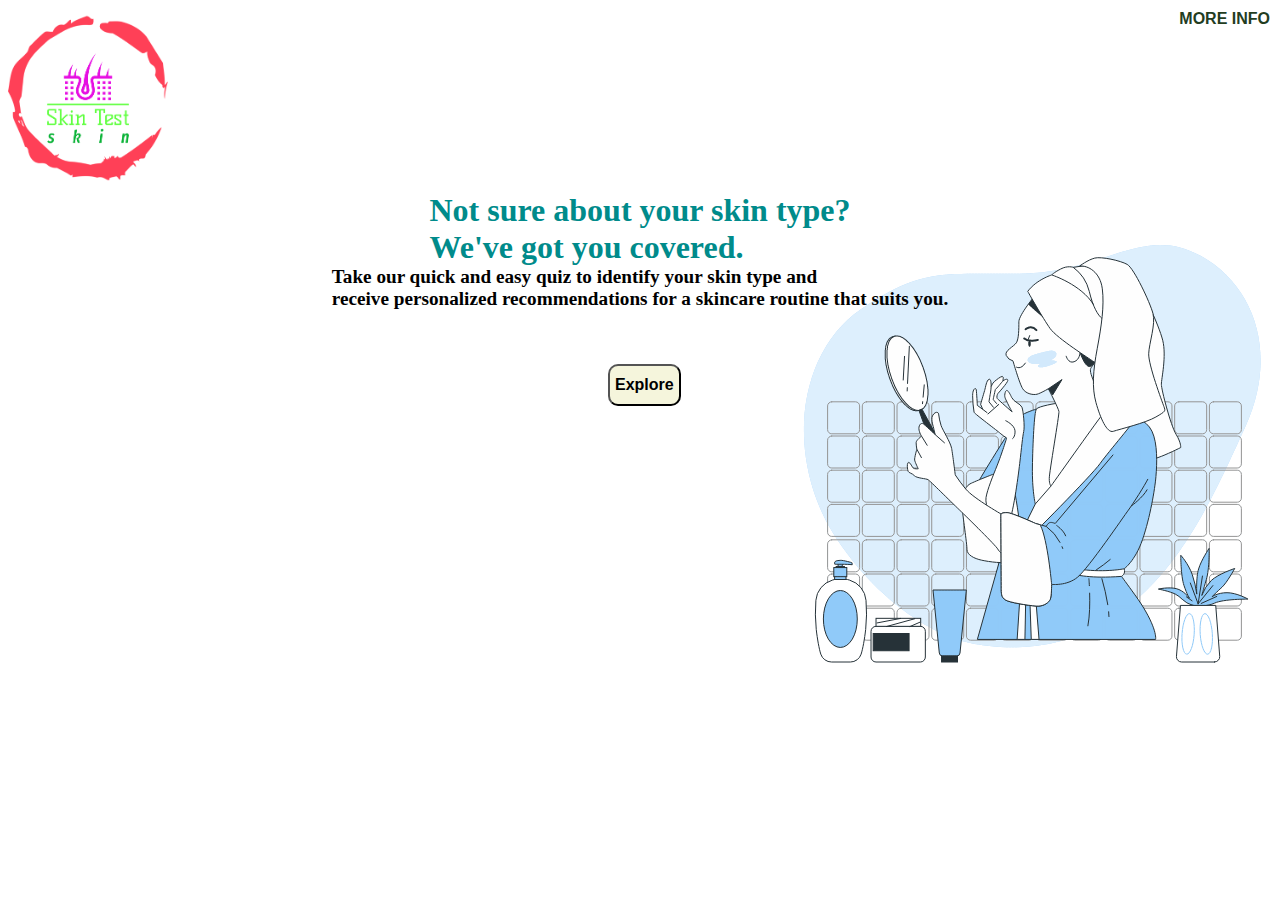
<file: index.html>
<!DOCTYPE html>
<html lang="en">
<head>
    <meta charset="UTF-8">
    <meta http-equiv="X-UA-Compatible" content="IE=edge">
    <meta name="viewport" content="width=device-width, initial-scale=1.0">
    <link rel="stylesheet" href="style.css">
    <title>SkinTest</title>
</head>
<body>
    <img src="image/logo-no-background.png.png" class="logo" width="180" height="180" alt="image">
    <a href="more.html"  class="hhh">MORE INFO</a>
    <br>
    <h1 class="writeup1">Not sure about your skin type? <br> We've got you covered.</h1>
    <p class="writeup"> Take our quick and easy quiz to identify your skin type and <br> receive personalized recommendations for a skincare routine that suits you. </p>
    <br>
    <br>
    <br>
    <button class="button"> <a href="quiz.html">Explore</a></button>

    
    
    
</body>
</html>
</file>
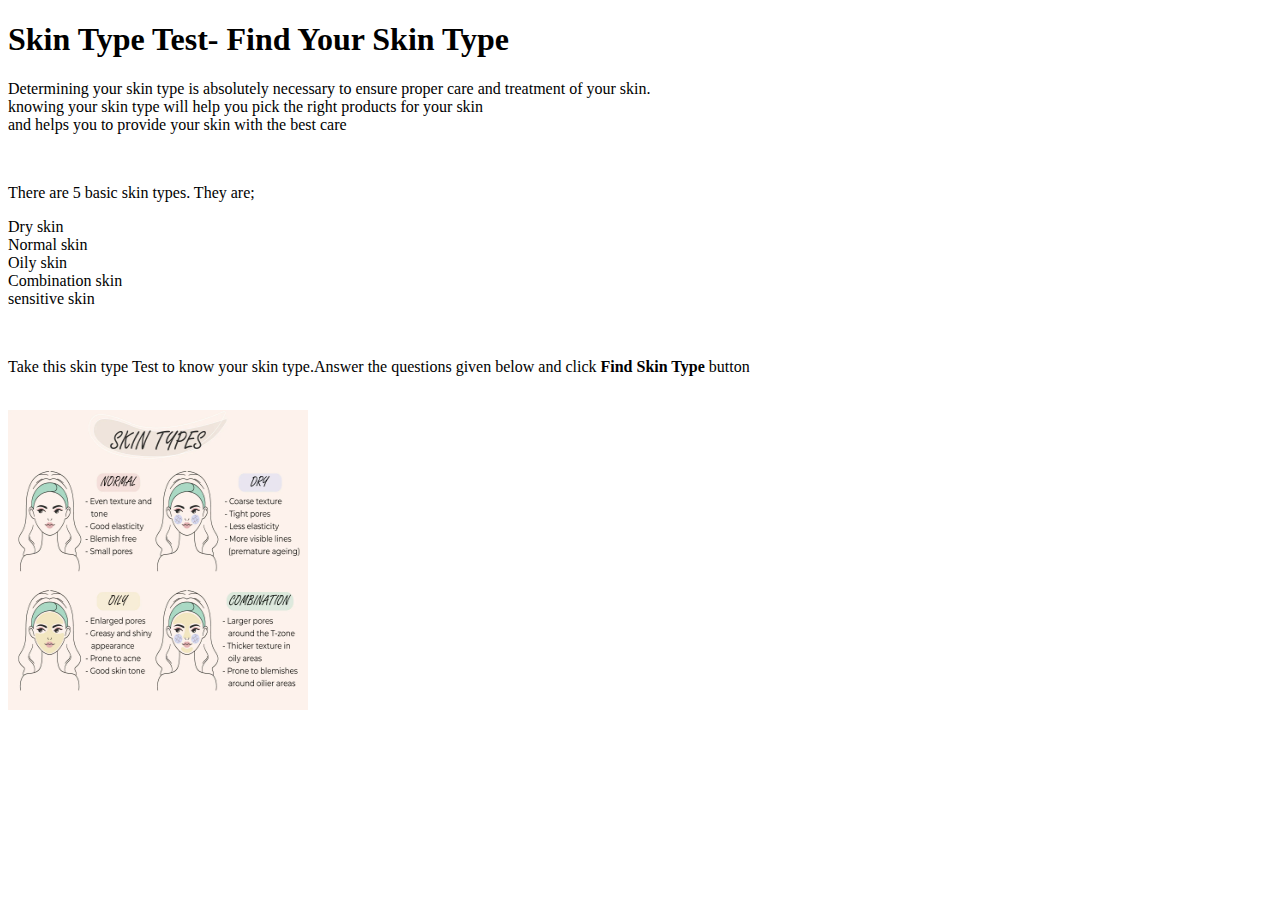
<file: more.html>
<!DOCTYPE html>
<html lang="en">
<head>
    <meta charset="UTF-8">
    <meta name="viewport" content="width=device-width, initial-scale=1.0">
    <link rel="stylesheet" href="style3.css">
    <title>Document</title>
</head>
<body>
    <h1>Skin Type Test- Find Your Skin Type</h1>
    <p>Determining your skin type is absolutely necessary to ensure proper care and treatment of your skin. <br> knowing your skin type will help you pick the right products for your skin <br> and helps you to provide your skin with the best care</p>
    <br>
    <p>There are 5 basic skin types. They are;</p>
    <p>
        <li>
            Dry skin
        </li>
        <li>
            Normal skin
        </li>
        <li>
            Oily skin
        </li>
        <li>
            Combination skin
        </li>
        <li>
            sensitive skin
        </li>
    </p>
    <br>
    <p>Take this skin type Test to know your skin type.Answer the questions given below and click <b>Find Skin Type</b> button</p>
    <br>
    <img src="image/Different-skin-types.png.webp" alt="" width="300" height="300">
</body>
</html>
</file>
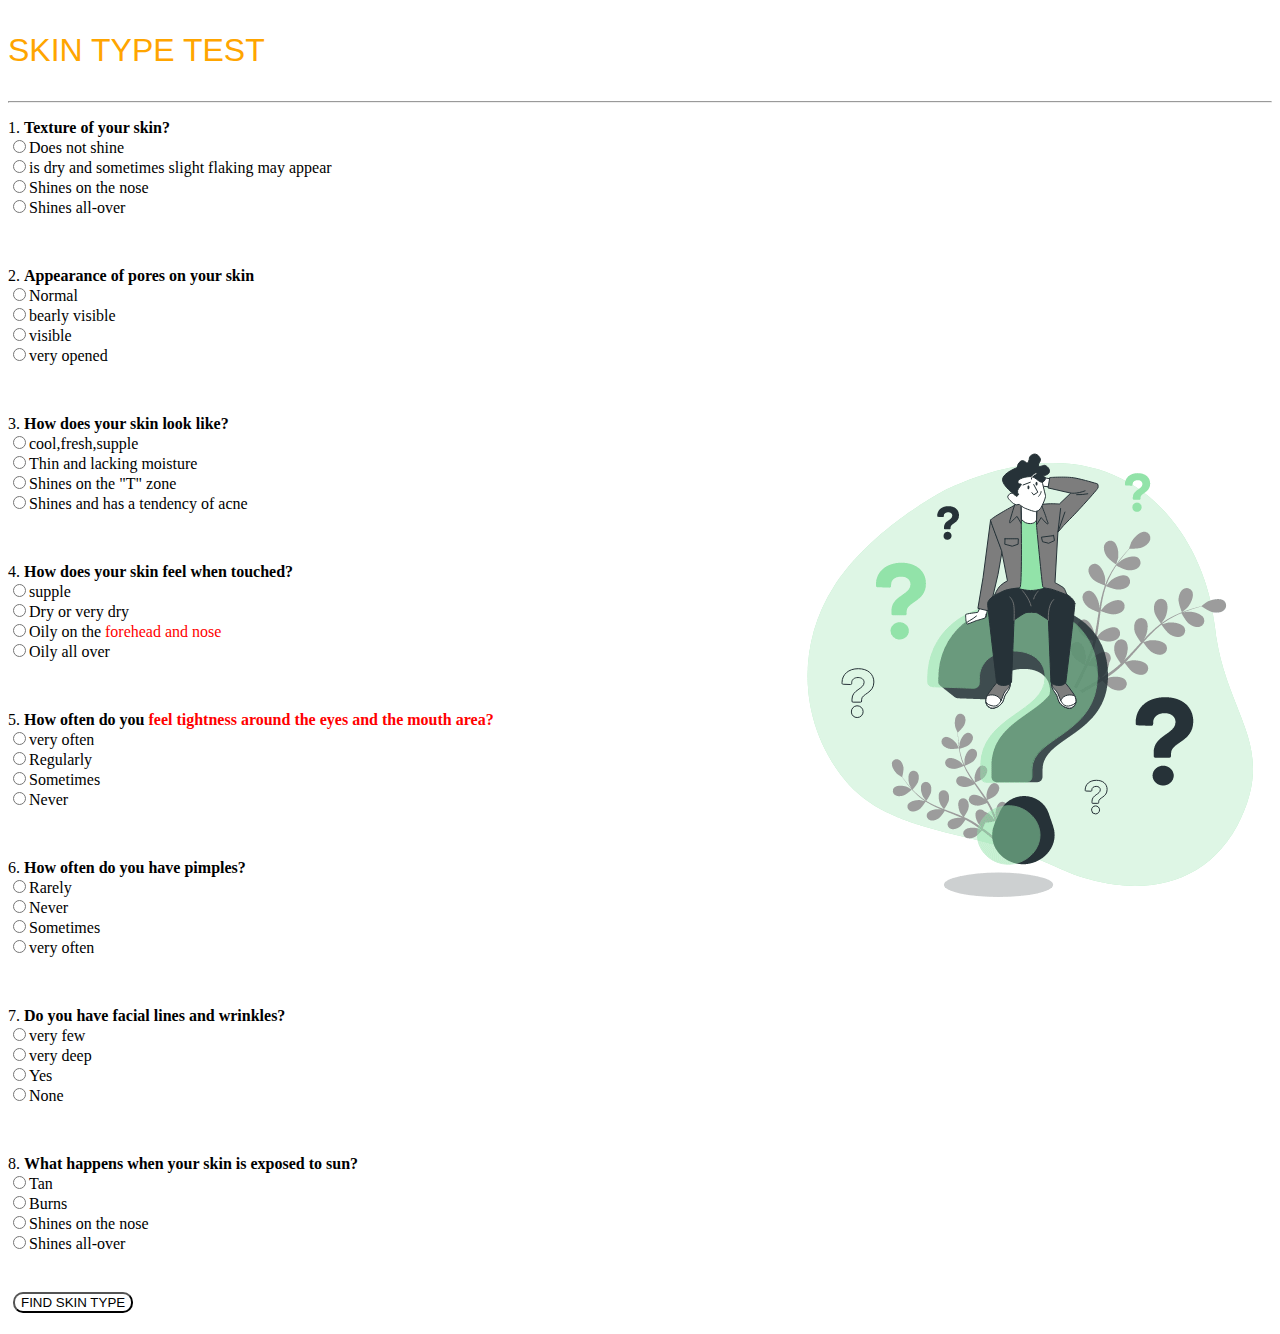
<file: quiz.html>
<!DOCTYPE html>
<html lang="en">
<head>
    <meta charset="UTF-8">
    <meta http-equiv="X-UA-Compatible" content="IE=edge">
    <meta name="viewport" content="width=device-width, initial-scale=1.0">
    <link rel="stylesheet" href="style2.css">
    <title>SkinTest2</title>
</head>
<body>
    <div id="quiz-container">
        <div class="header-container">
            <p class="main-header">SKIN TYPE TEST</p>
            <hr>
        </div>
        
        <div class="question-container">
            <p>1. <b> Texture of your skin?</b>
                <br>
                <input type="radio" name="skin" value="texture881" >Does not shine
                <br>
                <input type="radio" name="skin" value="texture882">is dry and sometimes slight flaking may appear
                <br>
                <input type="radio" name="skin" value="texture883">Shines on the nose
                <br>
                <input type="radio" name="skin" value="texture884">Shines all-over
            </p>
            <br>
            <p>2. <b>Appearance of pores on your skin</b> 
                <br>
                <input type="radio" name="skin1" value="pores771">Normal
                <br>
                <input type="radio" name="skin1" value="pores772">bearly visible
                <br>
                <input type="radio" name="skin1" value="pores773">visible
                <br>
                <input type="radio" name="skin1" value="pores774">very opened
            </p>
            <br>
            <p>3. <b> How does your skin look like?</b>
                <br>
                <input type="radio" name="skin2" value="skin661">cool,fresh,supple
                <br>
                <input type="radio" name="skin2" value="skin662">Thin and lacking moisture
                <br>
                <input type="radio" name="skin2" value="skin663">Shines on the "T" zone
                <br>
                <input type="radio" name="skin2" value="skin664">Shines and has a tendency of acne
            </p>
            <br>
            <p>4. <b>How does your skin feel when touched?</b> 
                <br>
                <input type="radio" name="skin3" value="feel551">supple
                <br>
                <input type="radio" name="skin3" value="feel552">Dry or very dry
                <br>
                <input type="radio" name="skin3" value="feel553">Oily on the  <span>forehead and nose</span>
                <br>
                <input type="radio" name="skin3" value="feel554">Oily all over
            </p>
            <br>
            <p>5. <b>How often do you <span>feel tightness around the eyes and the mouth area?</span> </b>
                <br>
                <input type="radio" name="skin4" value="tight441">very often
                <br>
                <input type="radio" name="skin4" value="tight442">Regularly
                <br>
                <input type="radio" name="skin4" value="tight443">Sometimes
                <br>
                <input type="radio" name="skin4" value="tight444">Never
            </p>
            <br>
            <p>6. <b>How often do you have pimples?</b> 
                <br>
                <input type="radio" name="skin5" value="pimples331">Rarely
                <br>
                <input type="radio" name="skin5" value="pimples332">Never
                <br>
                <input type="radio" name="skin5" value="pimples333">Sometimes
                <br>
                <input type="radio" name="skin5" value="pimples334">very often
            </p>
            <br>
            <p>7. <b>Do you have facial lines and wrinkles?</b> 
                <br>
                <input type="radio" name="skin6" value="skin221">very few
                <br>
                <input type="radio" name="skin6" value="skin222">very deep
                <br>
                <input type="radio" name="skin6" value="skin223">Yes
                <br>
                <input type="radio" name="skin6" value="skin224">None
            </p>
            <br>
            <p>8. <b>What happens when your skin is exposed to sun?</b>
                <br>
                <input type="radio" name="skin7" value="skin111">Tan
                <br>
                <input type="radio" name="skin7" value="skin112">Burns
                <br>
                <input type="radio" name="skin7" value="skin113">Shines on the nose
                <br>
                <input type="radio" name="skin7" value="skin114">Shines all-over
            </p>
            <br>
        </div>

        <div class="button-container">
            <button class="final" onclick="calculateSkinType()">FIND SKIN TYPE</button>
        </div>

        <div class="result-container">
            <p class="result"></p>
        </div>
    </div>

    <script>
        function calculateSkinType() {
            const answers = {
                skin: getRadioValue("skin"),
                skin1: getRadioValue("skin1"),
                skin2: getRadioValue("skin2"),
                skin3: getRadioValue("skin3"),
                skin4: getRadioValue("skin4"),
                skin5: getRadioValue("skin5"),
                skin6: getRadioValue("skin6"),
                skin7: getRadioValue("skin7")
            };

            const resultElement = document.querySelector(".result");

            if (allQuestionsAnswered(answers)) {
                let skinType;

                if (
                    (answers.skin === 'texture883'|| answers.skin === 'texture884')&&
                    answers.skin1 === 'pores771'&&
                    (answers.skin2 === 'skin663' || answers.skin2 === 'skin664')&&
                    answers.skin3 === 'feel553' &&
                    answers.skin4 === 'tight443' &&
                    (answers.skin5 === 'pimples333' || answers.skin5==='pimples334') &&
                    (answers.skin6 === 'skin224'|| answers.skin6 ==='skin221') &&
                    (answers.skin7 === 'skin113' || answers.skin7==='skin114')
                ) {
                    skinType = 'Combination Skin';
                } else if (
                    answers.skin === 'texture881' &&
                    answers.skin1 === 'pores771' &&
                    answers.skin2 === 'skin661' &&
                    answers.skin3 === 'feel551' &&
                    (answers.skin4 === 'tight444' || answers.skin4 === 'tight443')&&
                    (answers.skin5 === 'pimples331' || answers.skin5 === 'pimples332') &&
                    (answers.skin6 === 'skin221' || answers.skin6 === 'skin224') &&
                    (answers.skin7 === 'skin111'|| answers.skin7 === 'skin112') 
                ) {
                    skinType = 'Normal Skin';
                } else if (
                    answers.skin === 'texture884' &&
                    answers.skin1 === 'pores773' &&
                    answers.skin2 === 'skin664' &&
                    answers.skin3 === 'feel554' &&
                    (answers.skin4 === 'tight443' || answers.skin4 === 'tight444') &&
                    (answers.skin5 === 'pimples333' || answers.skin5 === 'pimples334') &&
                    answers.skin6 === 'skin224' &&
                    (answers.skin7 === 'skin113' || answers.skin7 === 'skin114')
                ) {
                    skinType = 'Oily Skin';
                } else if (
                    answers.skin === 'texture882' &&
                    answers.skin1 === 'pores771' &&
                    answers.skin2 === 'skin662' &&
                    answers.skin3 === 'feel552' &&
                    answers.skin4 === 'tight442' &&
                    answers.skin5 === 'pimples332' &&
                    answers.skin6 === 'skin221' &&
                    (answers.skin7 === 'skin111' || answers.skin7 === 'skin112')
                ) {
                    skinType = 'Dry Skin';
                } else {
                    skinType = 'Normal skin';
                }

                resultElement.textContent = "Your skin type is " + skinType;
            } else {
                resultElement.textContent = "Please answer all questions.";
            }
        }

        function getRadioValue(name) {
            const options = document.getElementsByName(name);

            for (const option of options) {
                if (option.checked) {
                    return option.value;
                }
            }

            return null;
        }

        function allQuestionsAnswered(answers) {
            for (const key in answers) {
                if (answers[key] === null || answers[key] === undefined) {
                    return false;
                }
            }
            return true;
        }
    </script>
</body>
</html>
</file>
<file: style.css>
.logo{
    width: 160px;
    margin-right: 45px;
}
body{
    background-position: right;
    background-image:url(image/Skincare\ \(1\).png.gif) ;
    background-repeat: no-repeat;
    background-attachment: fixed;
    background-color:white;
}
h1{
    color: darkred;
    font-family: Impact, Haettenschweiler, 'Arial Narrow Bold', sans-serif;
    font-size: xx-large;
}
.writeup{
    display: flex;
    justify-content: center;
    margin:0; 
    color: black;
    font-size: larger;
    font-weight: bolder;
    font-family: Georgia, 'Times New Roman', Times, serif;
    font-stretch: ultra-condensed;
    font-variant: initial;
    letter-spacing: normal;
}
.writeup1{
    display: flex;
    justify-content: center;
    margin:0; 
    color:darkcyan;
    font-size: xx-large;
    font-weight: bolder;
    font-family: Georgia, 'Times New Roman', Times, serif;
    font-stretch: ultra-condensed;
    font-variant: initial;
    letter-spacing: normal;
}
.button a {
    background-color: transparent;
    color: black;
    font-size: larger;
    font-weight: bolder;
    font-family: 'Lucida Sans', 'Lucida Sans Regular', 'Lucida Grande', 'Lucida Sans Unicode', Geneva, Verdana, sans-serif;
    display: flex;
    text-align: center;
    margin: auto;
    margin-top: auto;
    text-decoration: none;
    flex-grow: inherit;

}
.button{
    border-radius: 10px;
    padding-top: 10px;
    padding-bottom: 10px;
    padding-left: 5px;
    padding-right: 5px;
    margin-left: 600px;
    background-color: beige;
    transition: transform 0.3s ease-in;
    text-align: center;
}
.button:hover{
    transform: scale(1.2);
    background-color: transparent;
    border: 1px solid black;
}
.button a:hover{
    color: aqua;
}
.hhh {
    position: absolute;
    top: 0;
    right: 0;
    margin: 10px; 
    text-decoration: none;
    color:rgb(35, 61, 31);
    font-weight: bolder;
    font-family: 'Franklin Gothic Medium', 'Arial Narrow', Arial, sans-serif;
    cursor: progress;
    

}
@media(max-width:890px){
    .writeup{
        display: flex;
        justify-content: center;
        margin:0; 
        color: black;
        font-size: x-large;
        font-weight: bolder;
        font-family: Georgia, 'Times New Roman', Times, serif;
        font-stretch: ultra-condensed;
        font-variant: initial;
        letter-spacing: normal;
        padding: 20px 5px;
    }
    .logo{
        width: 90px;
        height: 90px;
        margin-right: 25px;
    }
    .button a {
        background-color: transparent;
        color: black;
        font-size: larger;
        font-weight: bolder;
        font-family: 'Lucida Sans', 'Lucida Sans Regular', 'Lucida Grande', 'Lucida Sans Unicode', Geneva, Verdana, sans-serif;
        display: flex;
        text-align: center;
        margin: auto;
        justify-content: center;
        text-decoration: none;
        flex-grow: inherit;
    
    }
    .button{
        display: block;
        width: fit-content;
        border-radius: 10px;
        padding-top: 10px;
        padding-bottom: 10px;
        padding-left: 5px;
        padding-right: 5px;
        margin: auto ;
        background-color: beige;
        transition: transform 0.3s ease-in;
        text-align: center;
        
    }
    .writeup1{
        display: flex;
        justify-content: center;
        margin:0; 
        color:darkcyan;
        font-size: x-large;
        font-weight: bolder;
        font-family: Georgia, 'Times New Roman', Times, serif;
        font-stretch: ultra-condensed;
        font-variant: initial;
        letter-spacing: normal;
    }
    

}
@media(max-width:630px){
    .writeup{
        display: flex;
        justify-content: center;
        margin:0; 
        color: black;
        font-size: x-large;
        font-weight: bolder;
        font-family: Georgia, 'Times New Roman', Times, serif;
        font-stretch: ultra-condensed;
        font-variant: initial;
        letter-spacing: normal;
        padding: 20px 5px;
    }
    .logo{
        width: 90px;
        height: 90px;
        margin-right: 25px;
    }
    .button a {
        background-color: transparent;
        color: black;
        font-size: larger;
        font-weight: bolder;
        font-family: 'Lucida Sans', 'Lucida Sans Regular', 'Lucida Grande', 'Lucida Sans Unicode', Geneva, Verdana, sans-serif;
        display: flex;
        text-align: center;
        margin: auto;
        justify-content: center;
        text-decoration: none;
        flex-grow: inherit;
    
    }
    .button{
        display: block;
        width: fit-content;
        border-radius: 10px;
        padding-top: 10px;
        padding-bottom: 10px;
        padding-left: 5px;
        padding-right: 5px;
        margin: auto ;
        background-color: beige;
        transition: transform 0.3s ease-in;
        text-align: center;
        
    }
    .writeup1{
        display: flex;
        justify-content: center;
        margin:0; 
        color:darkcyan;
        font-size: x-large;
        font-weight: bolder;
        font-family: Georgia, 'Times New Roman', Times, serif;
        font-stretch: ultra-condensed;
        font-variant: initial;
        letter-spacing: normal;
    }
    

}
</file>
<file: style3.css>
body{
    
    background-color:white;
    
}
</file>
<file: style2.css>
body{
    background-image: url(image/Questions.png.gif);
    background-repeat: no-repeat;
    background-position: right;
    background-color:white;
    
}
.main-header{
    font-size: xx-large;
    font-family: Impact, Haettenschweiler, 'Arial Narrow Bold', sans-serif;
    color: orange;
}
.final{
    text-decoration: none;
    border-radius: 10px;
    background-color: transparent;
    color: black;
    margin-top: 5px;
    margin-bottom: 5px;
    margin-right: 5px;
    margin-left: 5px;
    
    
}
.final:hover{
    color: darkseagreen;
}
span{
    color:red;
}
</file>
